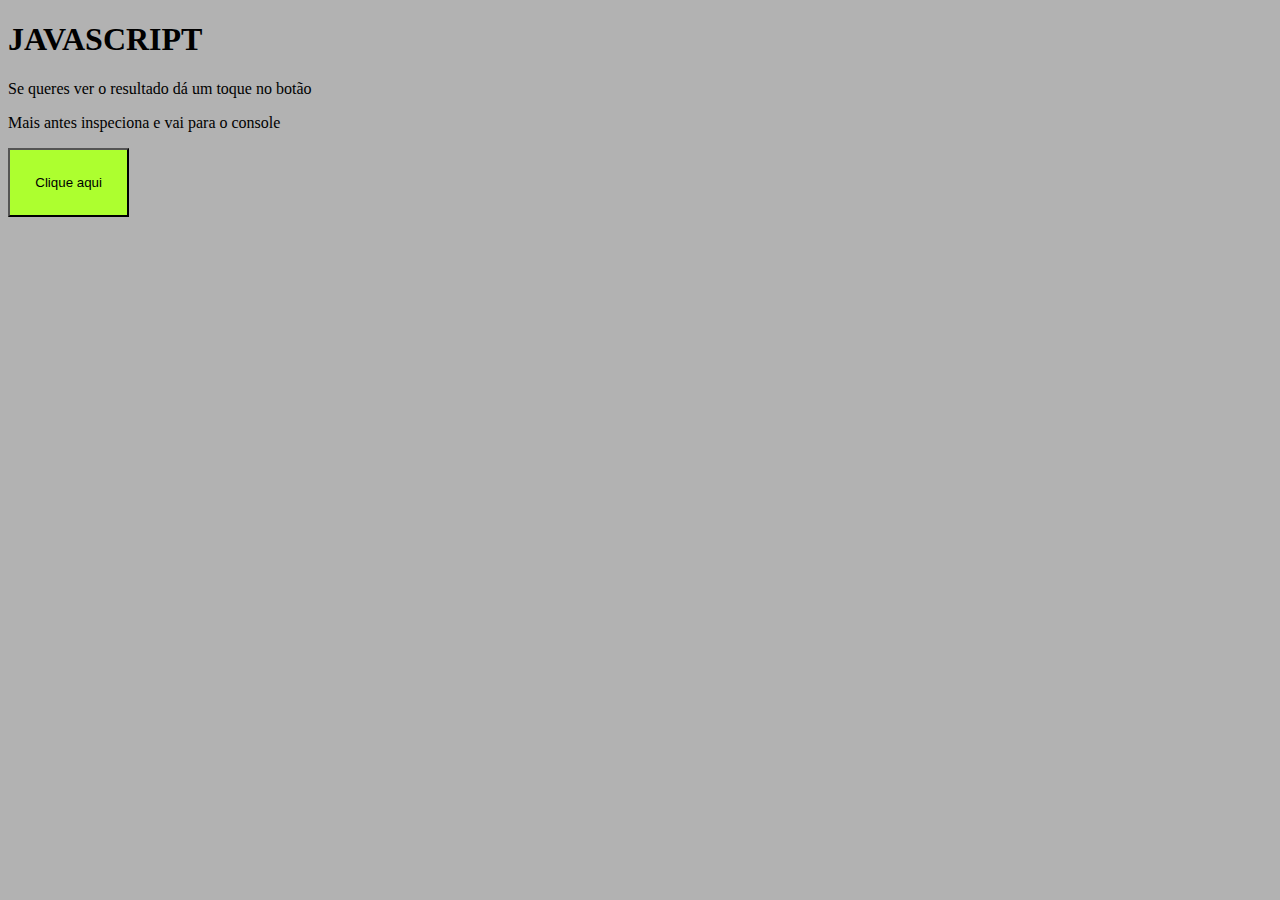
<file: CasosJavaScript/Produto e desconto/index.html>
<!DOCTYPE html>
<html lang="en">
<head>
    <meta charset="UTF-8">
    <meta name="viewport" content="width=device-width, initial-scale=1.0">
    <link rel="stylesheet" href="Style.css">
    <link rel="stylesheet" href="Script.js">
    <script src="Script.js" defer></script>
    <title>Document</title>
</head>
<body>

        <h1>JAVASCRIPT</h1>

        <p>Se queres ver o resultado dá um toque no botão</p>
        <p>Mais antes inspeciona e vai para o console</p>
        <button class="botao" >Clique aqui</button>

   
</body>
</html>
</file>
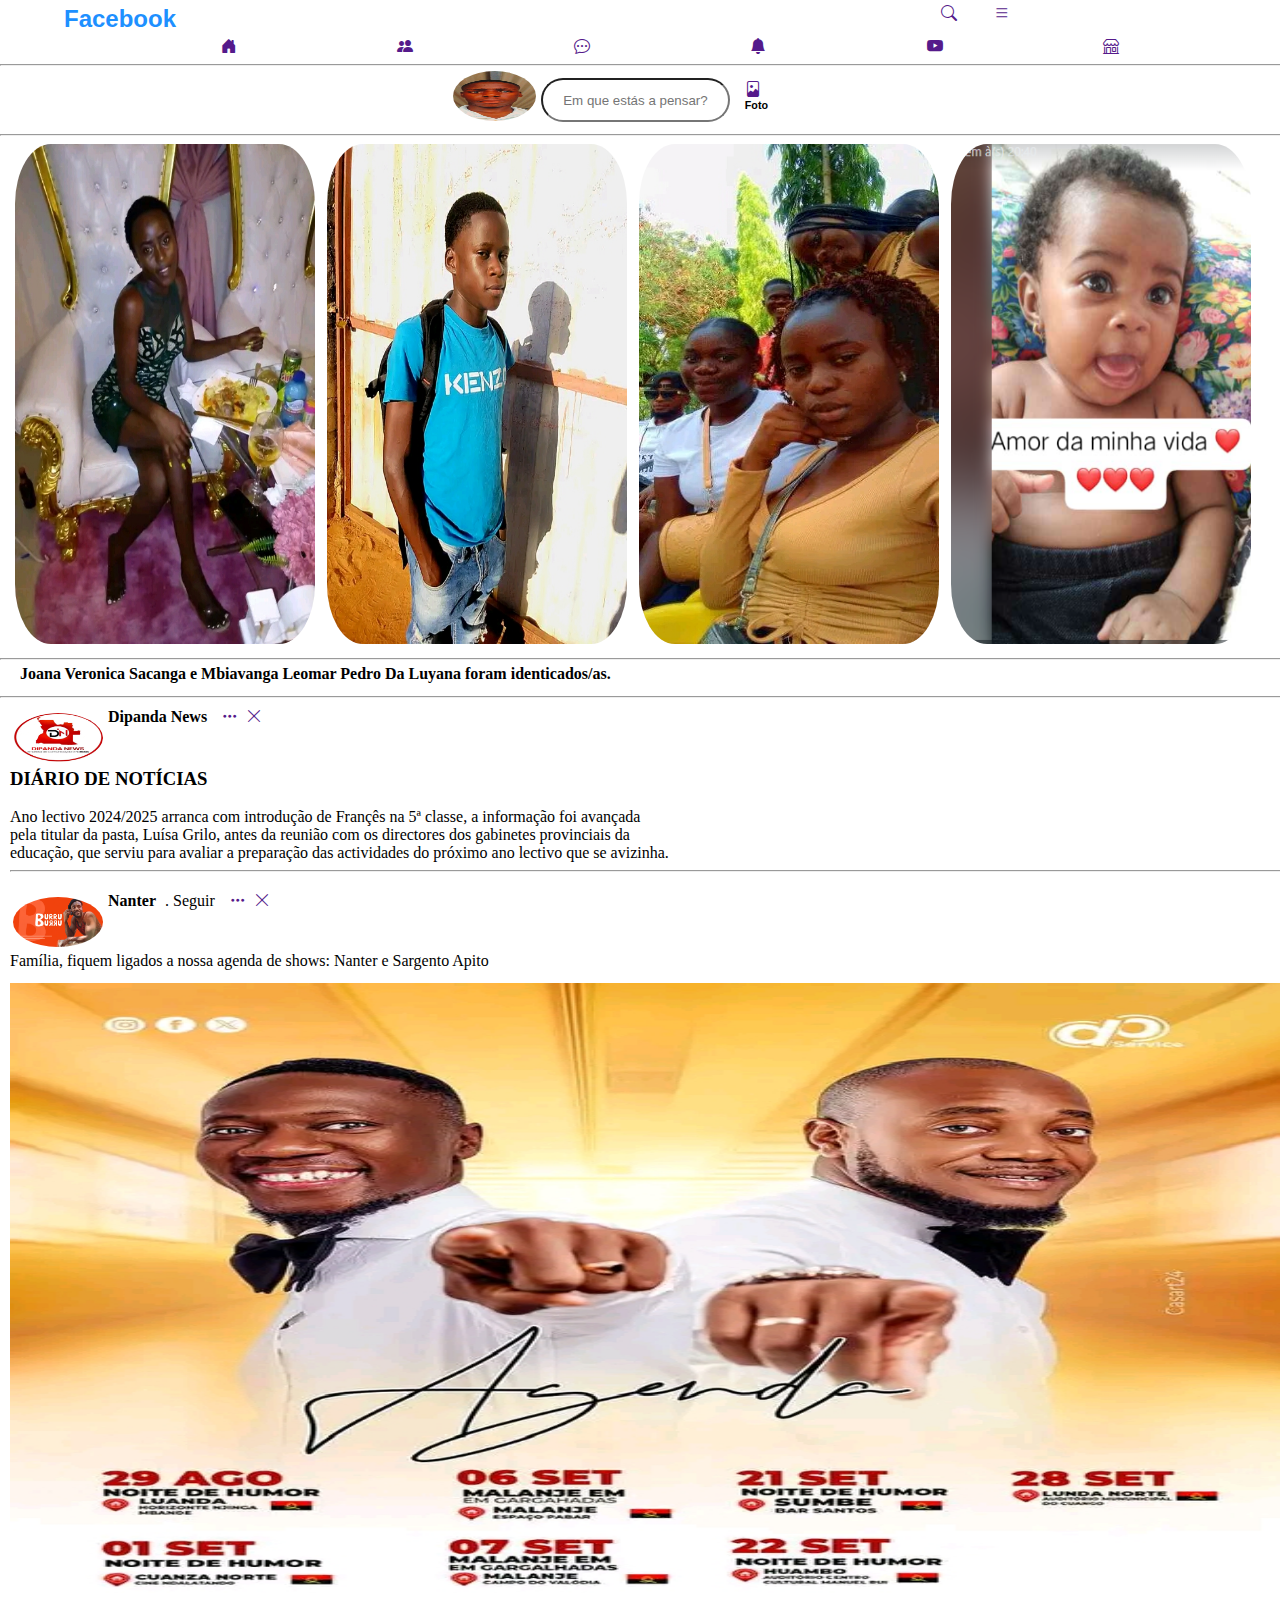
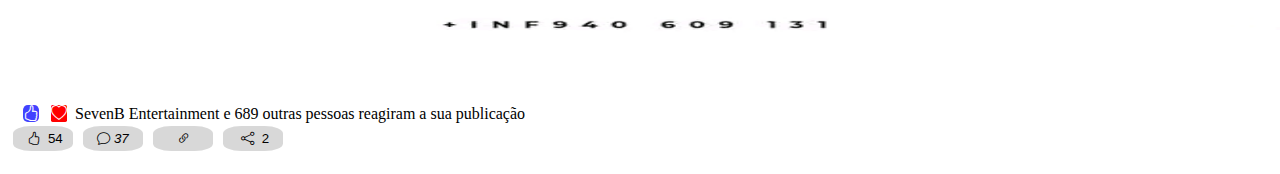
<file: sites/one/index.html>
<!DOCTYPE html>
<html lang="en">
<head>
    <meta charset="UTF-8">
    <meta http-equiv="X-UA-Compatible" content="IE=edge">
    <meta name="viewport" content="width=device-width, initial-scale=1.0">
    <link rel="stylesheet" href="https://cdn.jsdelivr.net/npm/bootstrap-icons@1.11.3/font/bootstrap-icons.min.css">
    <link rel="stylesheet" href="Style.css">
    <title>Facebook</title>
</head>
<body>
        <header>
<div class="face">
    <section class="faceb"><h2>Facebook</h2></section>
    <section class="procu"> <a href=""><i class="bi bi-search"></i></a></section>
    <section class="men"> <a href=""><i class="bi bi-list"></i></a></section>
</div>
            <nav> 
                <a href=""><i class="bi bi-house-door-fill"></i></a>
                
                <a href=""><i  class="bi bi-people-fill"></i></a>
                <a href=""><i class="bi bi-chat-dots"></i></a>
                <a href=""><i class="bi bi-bell-fill"></i></a>
                <a href=""><i class="bi bi-youtube"></i></a>
                <a href=""><i class="bi bi-shop"></i></a>
            </nav>
        </header>
        <hr>

        <div class="bot">
                <img  class="img4" src="imagem/img4.jpg" width="90px" height="50px">
                <input class="pergunt" type="text" placeholder="Em que estás a pensar?">
                <div id="photo"> <a href=""><i class="bi bi-file-image"></i></a> <br>
                <h6>Foto</h6> </div>
           
        </div>
        <hr>

        <div class="colums">
            <section class="img1"><img id="img1" src="imagem/img1.jpg" width="300px" height="500px"></section>
            <section class="img2"><img id="img1" src="imagem/img2.jpg"width="300px" height="500px"></section>
            <section class="img3"><img id="img1" src="imagem/img3.jpg" width="300px" height="500px"></section>
            <section class="img3"><img id="img1" src="imagem/img5.png" width="300px" height="500px"></section>
        </div>
        <hr>

        <div class="palavras">
            <h4 id="letras"> Joana Veronica Sacanga e Mbiavanga Leomar Pedro Da Luyana  foram identicados/as.</h4>
        </div>
        <hr>

        <div class="pessoas">
            <img  class="img4" src="imagem/dipanda.jpg" width="90px" height="50px">
            <div> <strong>Dipanda News</strong> </div>
            <div class="three"> <a href=""><i class="bi bi-three-dots"></i></a> </div>
            <div id="dipanda"> <a href=""><i class="bi bi-x-lg"></i></a> </div>
        </div>

        <div class="teoria">
            <h3>DIÁRIO DE NOTÍCIAS</h3><br>
            <div class="texto">Ano lectivo 2024/2025 arranca com introdução de Françês na 5ª classe, a informação foi avançada <br>
                pela titular da pasta, Luísa Grilo, antes da reunião com os directores dos gabinetes provinciais da <br>
                educação, que serviu para avaliar a preparação das actividades do próximo ano lectivo que se avizinha.
            </div>
            <hr>

        </div>

        <div class="pessoas">
            <img  class="img4" src="imagem/img6.png" width="90px" height="50px">
            <div> <strong>Nanter</strong> </div>
            <span>. Seguir</span>
            <div class="three"> <a href=""><i class="bi bi-three-dots"></i></a> </div>
            <div id="dipanda"> <a href=""><i class="bi bi-x-lg"></i></a> </div>
            
        </div>

        <div class="teoria">
            <div class="palavras"> 
                Família, fiquem ligados a nossa agenda de shows: Nanter e Sargento Apito
            </div>

            <div>
                <img  id="imagem" src="imagem/img7.jpg" alt="erro" width="100%" height="700px">
            </div>

            <span id="footer">

                <footer>

                    <span> <i  id="like" class="bi bi-hand-thumbs-up"></i> 
                        <i id="heart" class="bi bi-heart"></i>
                        SevenB Entertainment e 689 outras pessoas reagiram a sua publicação</span> 
                    <div>
                        <button>  <i class="bi bi-hand-thumbs-up"></i> 54</button>
                        <button> <i class="bi bi-chat"> 37</i></button>
                        <button>    <i class="bi bi-link-45deg"></i></button>
                        <button>  <i class="bi bi-share"></i> 2</button>
                    </div>
                   
                       
             

                </footer>
                
            </span>
        

        </div>



</body>
</html>
</file>
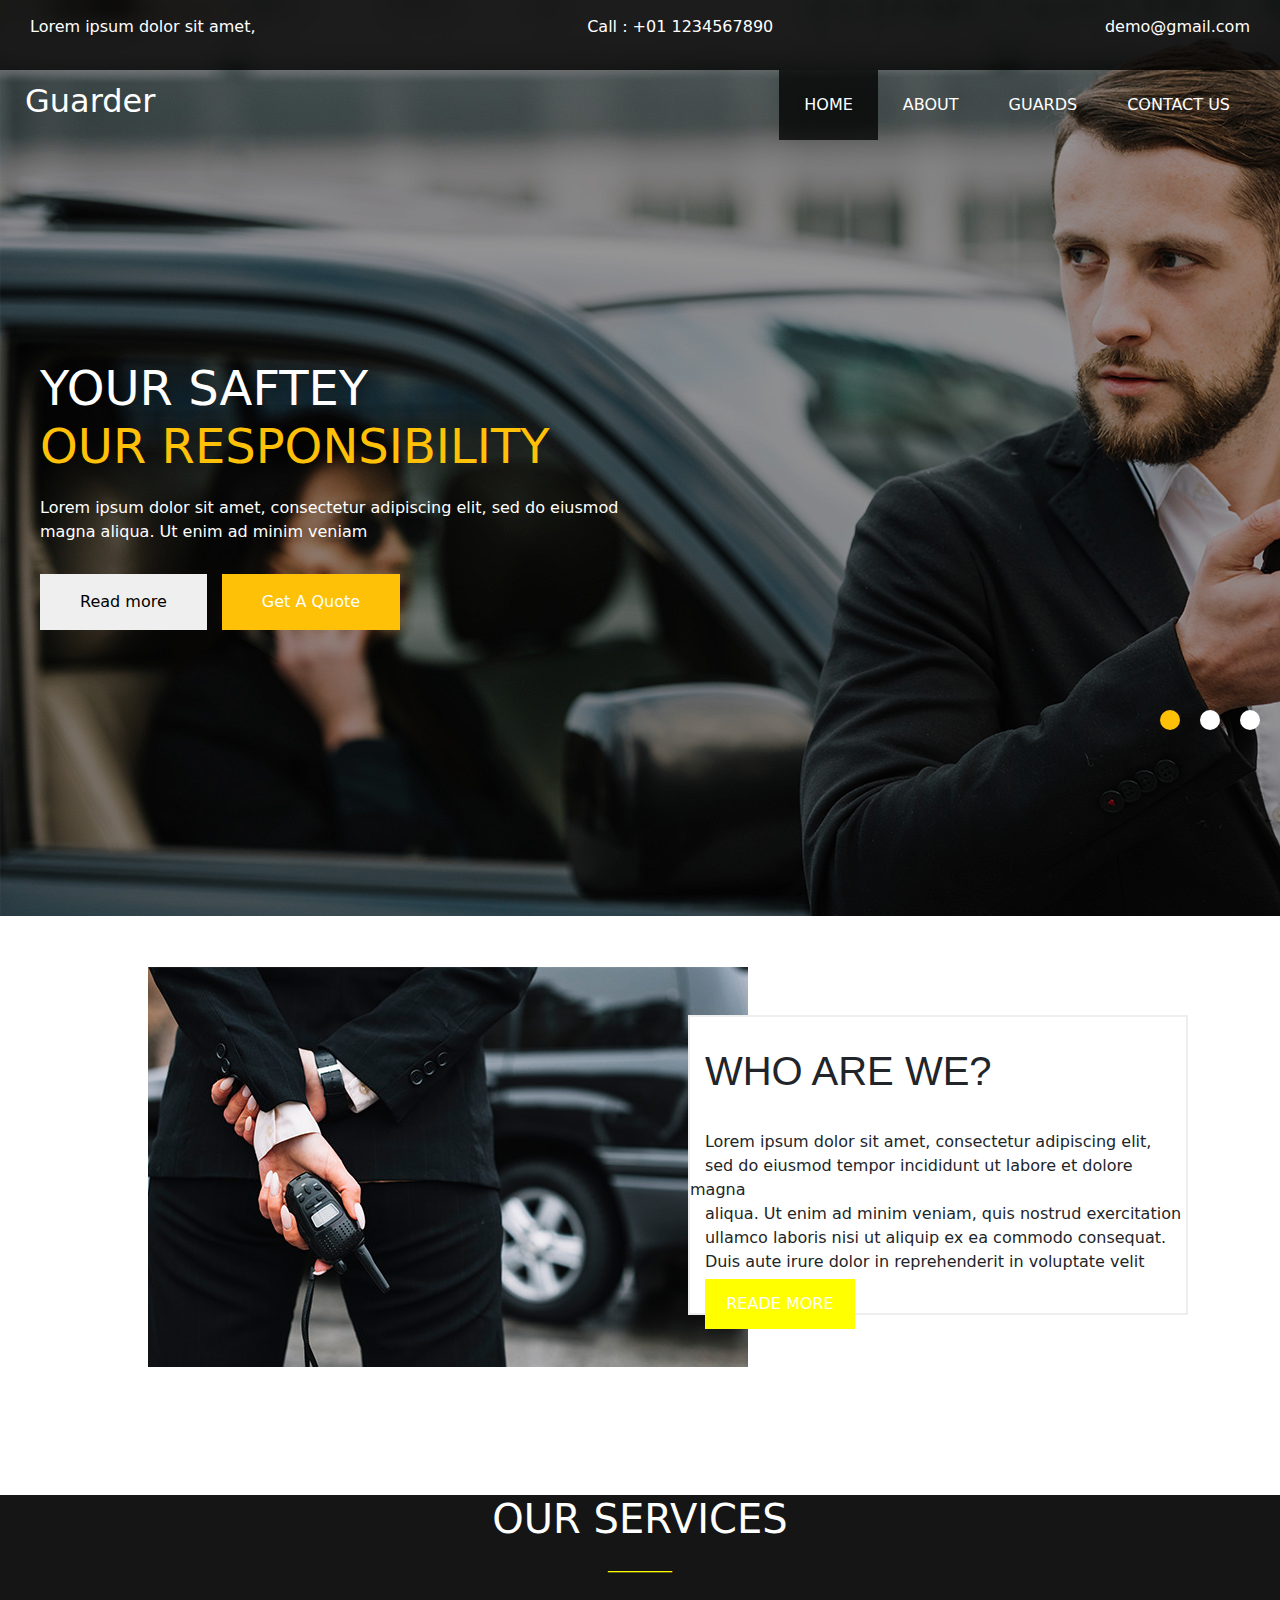
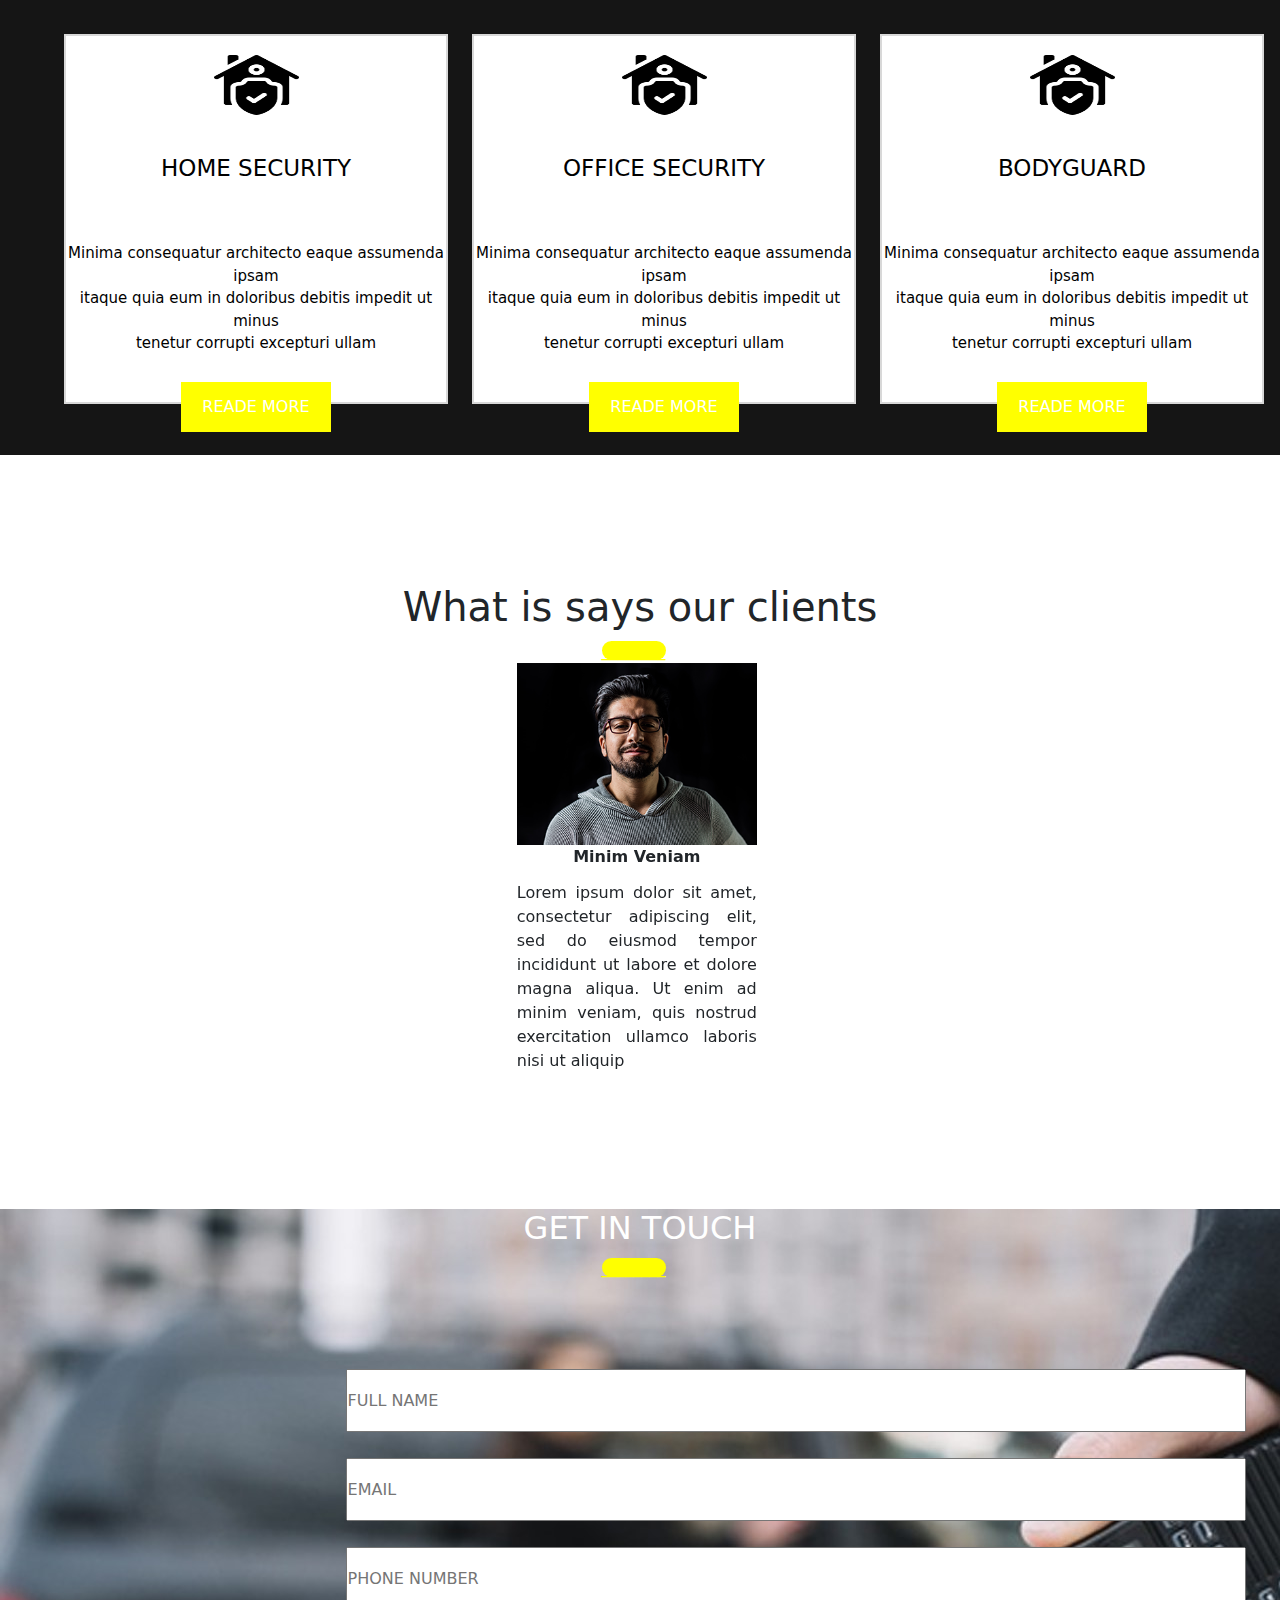
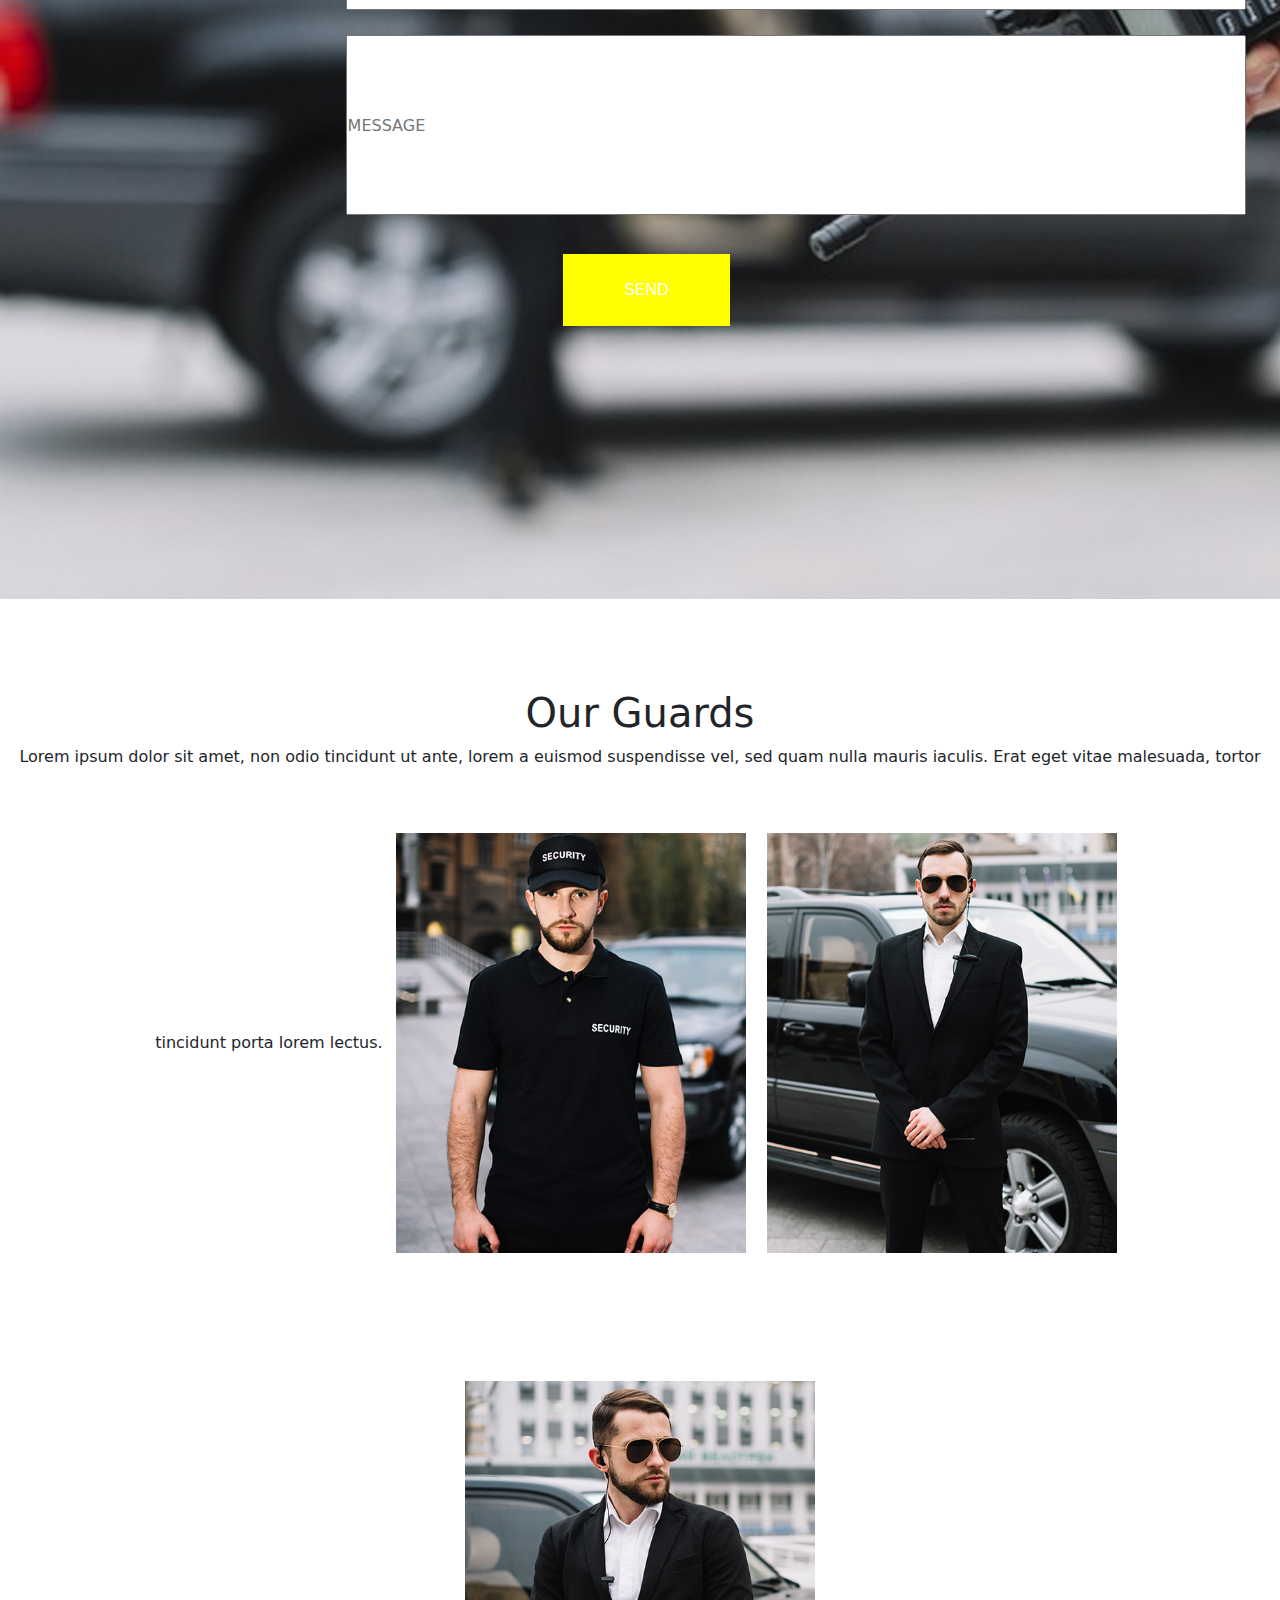
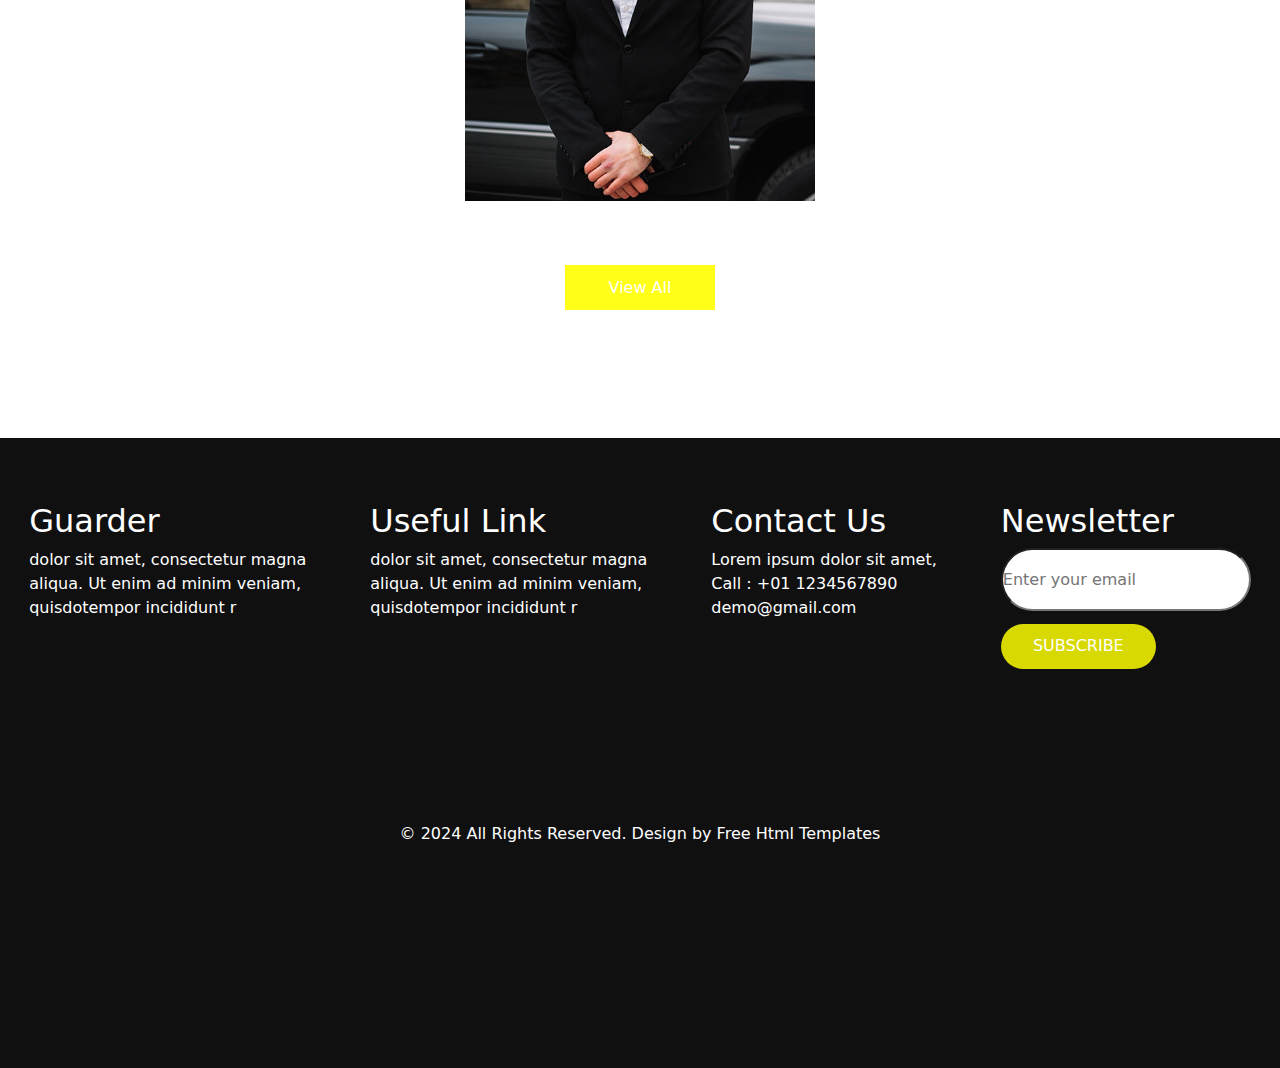
<file: sites/two/index.html>
<!DOCTYPE html>
<html lang="pt-br">
<head>
    <meta charset="UTF-8">
    <meta name="viewport" content="width=device-width, initial-scale=1.0">
    <link rel="stylesheet" href="css/estilo.css">
    <link href="https://cdn.jsdelivr.net/npm/bootstrap@5.3.3/dist/css/bootstrap.min.css" rel="stylesheet" integrity="sha384-QWTKZyjpPEjISv5WaRU9OFeRpok6YctnYmDr5pNlyT2bRjXh0JMhjY6hW+ALEwIH" crossorigin="anonymous">
    <script src="https://cdn.jsdelivr.net/npm/bootstrap@5.3.3/dist/js/bootstrap.bundle.min.js" integrity="sha384-YvpcrYf0tY3lHB60NNkmXc5s9fDVZLESaAA55NDzOxhy9GkcIdslK1eN7N6jIeHz" crossorigin="anonymous"></script>
    <title>Guarder</title>
</head>
<body>
   <section class="header">
        <div class="info">

            <div class="location">
                <p>
                    Lorem ipsum dolor sit amet,
                </p>
            </div>

            <div class="social">
                <p>
                    Call : +01 1234567890
                </p>
            </div>

            <div class="email">
                <p>
                    demo@gmail.com
                </p>
            </div>
        </div>
<div class="header-section">
    <header>

        <h2>Guarder</h2>

        <nav>
            <ul>
                <li>
                    <a href="#">home</a>
                </li>
                <li>
                    <a href="#">about</a>
                </li>
                <li>
                    <a href="#">guards</a>
                </li>
                <li>
                    <a href="#">contact us</a>
                </li>
            </ul>
        </nav>

    </header>

    <div class="content">
     <div>
        <h1>
            Your Saftey
            <span class="color">
                Our Responsibility
            </span>
        </h1>
        <p class="paragrafo-content">
            Lorem ipsum dolor sit amet, consectetur adipiscing elit,
             sed do eiusmod magna aliqua. Ut enim ad minim veniam
        </p>
        <div class="button">
            <button class="btn-read">
                Read more
            </button>
            <button class="btn-get">
                Get A Quote
            </button>
        </div>
     </div>
    </div>

    <div class="circle">
        <a href="#" class="circle-yellow"></a>
        <a href="#"></a>
        <a href="#"></a>
     </div>

</div>
   </section>

   <div class="im">
    <div class="sub-im">

    <section class="sect">
        <div class="organ">
            <h1>WHO ARE WE? </h1>
            <span>
              Lorem ipsum dolor sit amet, consectetur adipiscing elit, <br>
              <span>  sed do eiusmod tempor incididunt ut labore et dolore magna <br></span> 
               <span>  aliqua. Ut enim ad minim veniam, quis nostrud exercitation <br></span>
              <span>    ullamco laboris nisi ut aliquip ex ea commodo consequat. <br></span>
                <span>  Duis aute irure dolor in reprehenderit in voluptate velit <br></span> 
                   <button class="botao">READE MORE</button>  
                 </span>
        </div>
            </section> 
    </div>
</div>

<div class="services">
    <h1>OUR SERVICES</h1>
    <span class="tr">________</span>
    <div class="sub-services">

        <div class="colunas">
            <section>
                <span><img id="im" src="imagem/favicon.png" alt="erro" width="85px" height="60px"></span>
                <p> <h2>HOME SECURITY</h2>  <p>
                 <legend> 
                    Minima consequatur architecto eaque assumenda ipsam <br>
                    itaque quia eum in doloribus debitis impedit ut minus <br>
                     tenetur corrupti excepturi ullam
                </legend> 
                    <button class="bot">READE MORE</button>  
            </section>
                    
            <section>
                <span><img id="im" src="imagem/favicon.png" alt="erro" width="85px" height="60px"></span>
                <p> <h2>OFFICE SECURITY</h2><p>
                    <legend> 
                        Minima consequatur architecto eaque assumenda ipsam <br>
                        itaque quia eum in doloribus debitis impedit ut minus <br>
                         tenetur corrupti excepturi ullam
                    </legend> 
                       <button class="bot">READE MORE</button>  
            </section>
                  
           <section>
            <span><img id="im" src="imagem/favicon.png" alt="erro" width="85px" height="60px"></span>
            <p> <h2>BODYGUARD</h2> <p>
                <legend> 
                    Minima consequatur architecto eaque assumenda ipsam <br>
                    itaque quia eum in doloribus debitis impedit ut minus <br>
                     tenetur corrupti excepturi ullam
                </legend> 
               <button class="bot">READE MORE</button>  
           </section>
            </div>
        </div> 
    </div>

    <h1 class="ti">What is says our clients</h1>
        <span class="ife">________</span>
    <div class="carousel">
        
        <div class="sub-carousel">
           
            <div id="carouselExampleAutoplaying" class="carousel slide" data-bs-ride="carousel">
                <div class="carousel-inner">
                  <div class="carousel-item active">
                    <img src="imagem/client.png" class="d-block w-100" alt="...">
                    <strong> <span>Minim Veniam</span></strong>
                    <legend class="legenda">Lorem ipsum dolor sit amet, consectetur
                         adipiscing elit, sed do eiusmod tempor incididunt
                          ut labore et dolore magna aliqua. Ut enim 
                          ad minim veniam, quis nostrud exercitation 
                          ullamco laboris nisi ut aliquip
                        </legend>
                  </div>
                  <div class="carousel-item">
                    <img src="imagem/client.png" class="d-block w-100" alt="...">
                    <strong> <span>Minim Veniam</span></strong>
                    <legend class="legenda">Lorem ipsum dolor sit amet, consectetur
                        adipiscing elit, sed do eiusmod tempor incididunt
                         ut labore et dolore magna aliqua. Ut enim 
                         ad minim veniam, quis nostrud exercitation 
                         ullamco laboris nisi ut aliquip
                       </legend>
                  </div>
                  <div class="carousel-item">
                    <img src="imagem/client.png" class="d-block w-100" alt="...">
                    <strong> <span>Minim Veniam</span></strong>
                    <legend class="legenda">Lorem ipsum dolor sit amet, consectetur
                        adipiscing elit, sed do eiusmod tempor incididunt
                         ut labore et dolore magna aliqua. Ut enim 
                         ad minim veniam, quis nostrud exercitation 
                         ullamco laboris nisi ut aliquip
                       </legend>
                  </div>
                </div>
                <button class="carousel-control-prev" type="button" data-bs-target="#carouselExampleAutoplaying" data-bs-slide="prev">
                  <span class="carousel-control-prev-icon" aria-hidden="true"></span>
                  <span class="visually-hidden">Previous</span>
                </button>
                <button class="carousel-control-next" type="button" data-bs-target="#carouselExampleAutoplaying" data-bs-slide="next">
                  <span class="carousel-control-next-icon" aria-hidden="true"></span>
                  <span class="visually-hidden">Next</span>
                </button>
              </div>
        </div>
    </div>  

    <div class="getin">
        <div class="sub-getin">
            <h2 class="name2">GET IN TOUCH</h2>
            <span class="ifen">________</span> <br>

            <div class="inputs">
                <input type="text" placeholder="FULL NAME">
                <input type="text" placeholder="EMAIL">
                <input type="text" placeholder="PHONE NUMBER">
                <input id="mess" type="text" placeholder="MESSAGE">
                <button class="botao4">SEND</button>
            </div>
        </div>
    </div>

    <div class="guarder">
        <div class="sub-guarder">
            <h1 class="guar" >Our Guards</h1>
            <span>Lorem ipsum dolor sit amet, non odio tincidunt ut 
                ante, lorem a euismod suspendisse vel, sed quam 
                nulla mauris iaculis. Erat eget vitae malesuada,
                 tortor tincidunt porta lorem lectus.</span>

                    <img id="img5" src="imagem/t1.jpg" alt="..." width="350px" >
                
                    <img id="img5" src="imagem/t2.jpg" alt="..." width="350px" >
                 
                    <img id="img5" src="imagem/t3.jpg" alt="..." width="350px" > <br>

                    <button class="botao3">View All</button>  
        </div>
    </div>

    <div class="indice">
        <div class="sub-indice">

            <section id="divid">
                <h2 style="color: white;">Guarder</h2>
                <legend style="font-size: medium; color: white;">dolor sit amet, consectetur magna <br>
                     aliqua. Ut enim ad minim veniam, <br>
                     quisdotempor incididunt r</legend>
            </section>

            <section id="divid">
                <h2 style="color: white;">Useful Link</h2>
                <legend style="font-size: medium; color: white;">dolor sit amet, consectetur magna <br>
                    aliqua. Ut enim ad minim veniam, <br>
                    quisdotempor incididunt r</legend>
            </section>

            <section id="divid">
                <h2 style="color: white;">Contact Us</h2>
                <legend style="font-size: medium; color: white;">
                    Lorem ipsum dolor sit amet, <br>
                    Call : +01 1234567890 <br>
                    demo@gmail.com
                    </legend>
            </section>

            <section id="divid">
                <h2 style="color: white;">Newsletter</h2>
                <input id="input3" type="text" placeholder="Enter your email"> <br>
                <button class="botao5">SUBSCRIBE</button>
            </section>

        </div>
        <footer>
            © 2024 All Rights Reserved. Design by Free Html Templates
        </footer>
    </div>

</div>


</body>
</html>
</file>
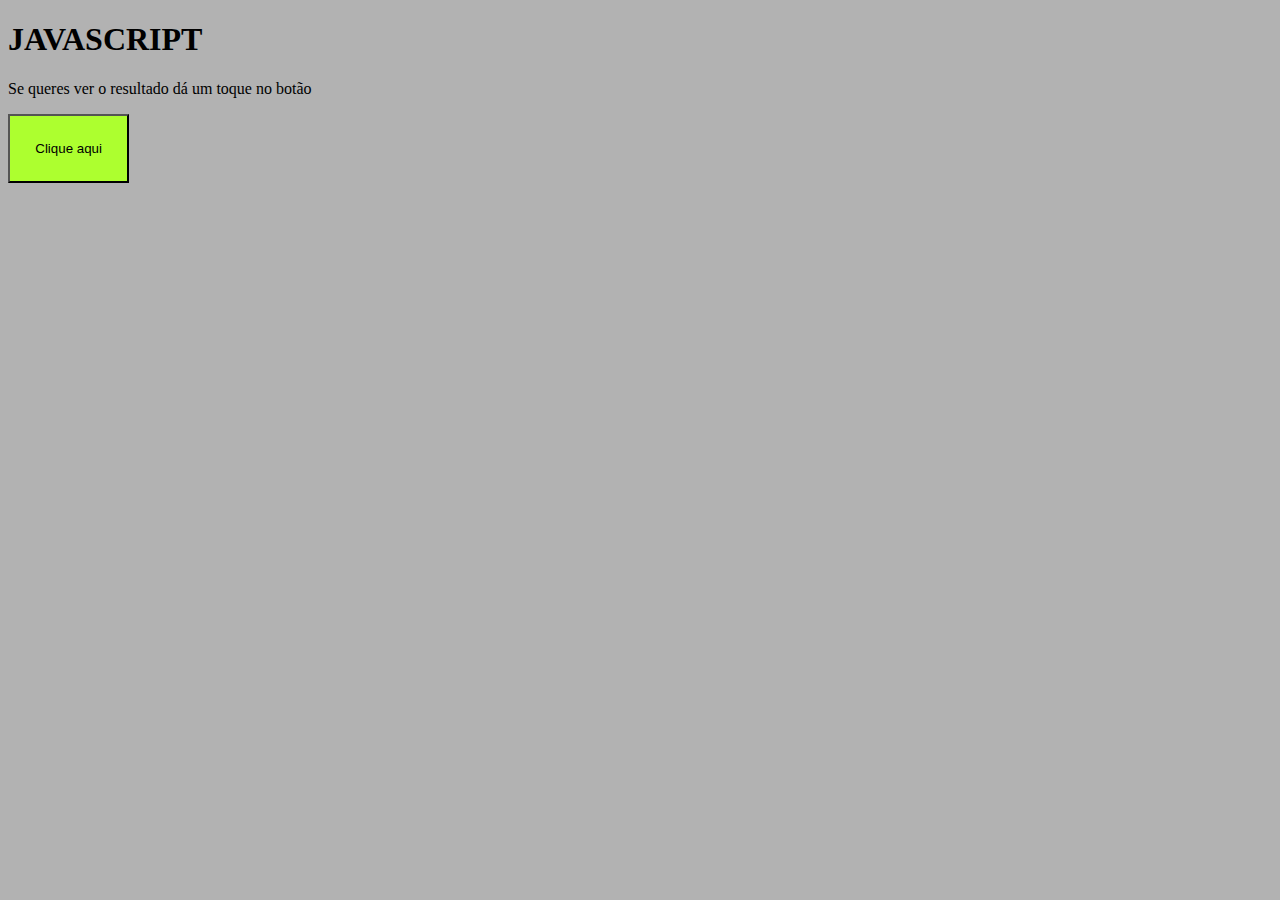
<file: CasosJavaScript/Boas Vindas/boasvindas.html>
<!DOCTYPE html>
<html lang="en">
<head>
    <meta charset="UTF-8">
    <meta name="viewport" content="width=device-width, initial-scale=1.0">
    <link rel="stylesheet" href="Style.css">
    <link rel="stylesheet" href="script.js">
    <script src="script.js" defer></script>
    <title>Document</title>
</head> 
<body>
    <h1>JAVASCRIPT</h1>

    <p>Se queres ver o resultado dá um toque no botão</p>
    <button class="botao">Clique aqui</button>

</body>
</html>
</file>
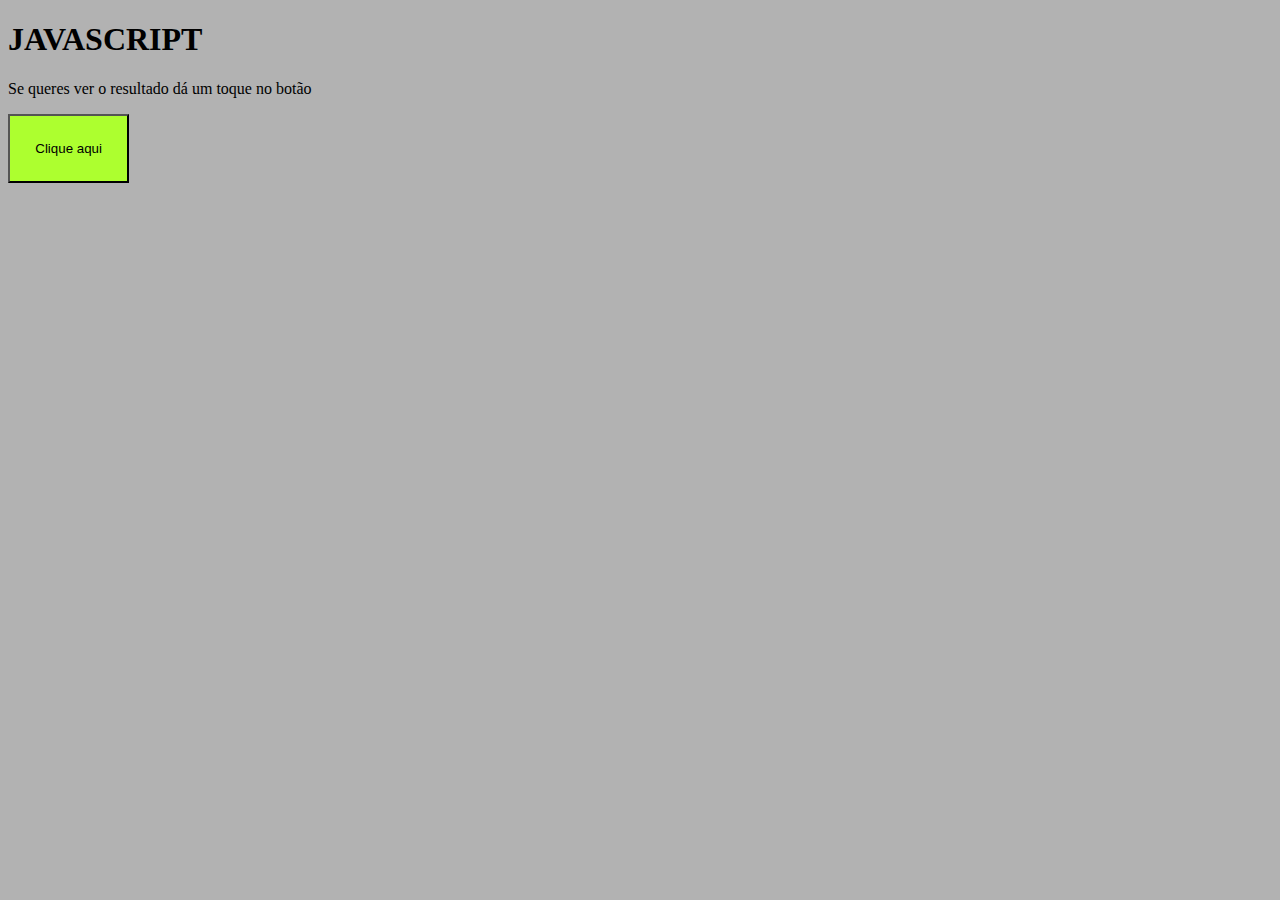
<file: CasosJavaScript/nº primo/nºprimo.html>
<!DOCTYPE html>
<html lang="en">
<head>
    <meta charset="UTF-8">
    <meta name="viewport" content="width=device-width, initial-scale=1.0">
    <link rel="stylesheet" href="Style.css">
    <link rel="stylesheet" href="script.js">
    <script src="script.js" defer></script>
    <title>NºPrimo</title>
</head>
<body>
    
    <h1>JAVASCRIPT</h1>

    <p>Se queres ver o resultado dá um toque no botão</p>

    <button class="botao">Clique aqui</button>

</body>
</html>
</file>
<file: CasosJavaScript/Produto e desconto/Style.css>
.botao{
    padding: 2%;
    background-color: greenyellow;
}
body{
    background-color:rgba(0, 0, 0, 0.301);
    align-items: center;
}
</file>
<file: sites/one/Style.css>
*{
    margin: 0%;
    padding: 0%;
}

h2{
    color: dodgerblue;
    font-family:Verdana, Geneva, Tahoma, sans-serif;
}

nav{
    display: flex;
    justify-content: space-evenly;
    margin-left: 60px;
  
}

.face{
    display: grid;
    grid-template-areas: 
    "faceb faceb faceb"
    "procu procu procu"
    "men men men"
    ;
  gap: 10%;
    margin: 5px;
    margin-left: 5%;
    
}

.men{
    margin-left: 30px;
}

.procu{
    margin-left: 135%;
   
}

.bot{
    display: flex;
    align-items: center;
    justify-content: center;
    margin-bottom: 8px;
    margin-right: 40%;
}

input{
    height: 40px;
    text-align: center;
    border-radius: 50dvh;
    width: 200px;
}

header{
    margin-bottom: 8px;
}

.pergunt{
    margin-top: 8px;
}

.colums{
    display: flex;
    align-items: start;
    justify-content: start;
   margin-left: 15px;
   margin-top: 8px;
   margin-bottom: 10px;
   gap: 12px;
}

.foto{
    display: flex;
    justify-content: center;
}

.img4{
    border-radius: 50%;
    margin: 5px;
}

#letras{
    display: flex;
    margin-left: 20px;
    margin-top: 5px;
    margin-bottom: 5px;
}

.pessoas{
    display: flex;
    align-items: start;
    justify-content: start;
    margin-top: 10px;
    margin-left: 8px;
}

span{
    margin-left: 9px;
}

.three{
    margin-left: 15px;
}

#photo{
    margin-left: 15px;
}
h6{
    font-family: Verdana, Geneva, Tahoma, sans-serif;
}

#dipanda{
    margin-left: 8px;
}

.teoria{
    margin-left: 10px;
    margin-bottom: 20px;
}

.palavras{
    margin-bottom: 13px;
}

#imagem{
    border-radius: none;
}

#img1{
    border-radius: 12%;
}

.texto{
    margin-bottom: 8px;
}

footer i{

width: 100px;
margin: 4px;
}

button{
    background-color: rgba(0, 0, 0, 0.151);
    border-radius: 30%;
    border: none;
    width: 60px;
    height: 25px;
    margin: 3px;
}

button:hover{
    background-color: rgba(0, 0, 0, 0.336);
    border-radius: 30%;
    border: none;
    width: 60px;
    height: 25px;
    margin: 3px;
}

#like{
    background-color: rgba(0, 0, 255, 0.74);
    border-radius: 30%;
    color: white;
}

#heart{
    background-color: red;
    color: white;
    border-radius: 10%;
    height: 20%;
}

@media (max-width:470px) {
    .colums{
        flex-direction: column;
    } 
    
    .bot{
        flex-direction: row;
    }
}

@media (max-width:80px) {
    body{
        display: none;
    }     
}

@media (min-width:500px) {
    header{
        flex-direction: column;
        
    } 

    .face{
        flex-direction:column;
    }

    hr{
        width: 150%;
    }
}

@media (max-width:752px){
    #imagem{
        width: 170%;
    }
}


@media(min-width:202px){
    .bot{
        margin-left: 35%;
    }

    hr{
        width: 190%;
    }

}
</file>
<file: sites/two/css/estilo.css>
*{
    margin: 0%;
    padding: 0%;
}

.header{
    width: 100%;
    height: 100%;
    background-image: url(../image/hero-bg.jpg);
    background-image: cover;
}

.info{
    width: 100%;
    height: 70px;
    background-color: rgba(0, 0, 0, 0.877);
    color: #fff;
    display: flex;
    justify-content: space-between;
    align-items: center;

}

.location{
    margin-left: 30px;
}

.email{
    margin-right: 30px;
}

.header-section{

    width: 100%;
    height: 94vh;
    background-color: rgba(0, 0, 0, 0.39);
    color: #fff;
}

header{

    width: 100%;
    height: 70px;
    /* background-color: aqua; */
    display: flex;
    justify-content: space-between;
    align-items: center;
}

header h2{
    margin-left: 25px;
}

nav{
    height: 100%;
}

nav ul{
    height: 100%;
    display: flex;
    justify-content: space-between;
    margin-right: 25px;
}

nav ul li{
    display: flex;
    align-items: center;
    height: 100%;
    list-style: none;
}

nav ul li:first-child{
    background-color: rgba(0, 0, 0, 0.753);
}

nav ul li a{

    text-decoration: none;
    color: #fff;
    font-size: medium;
    text-transform: uppercase;
    margin: 25px;
}

.content{
    width: 600px;
    height: 80vh;
    /* background-color: aqua; */
    display: flex;
    flex-direction: column;
    justify-content: center;
    margin-left: 40px;

}

.content h1{
    font-size: 3rem;
    text-transform: uppercase;
    margin-bottom: 20px;

}

.content .color{

    display: block;
    color: #ffc107;
}

.content .paragrafo-content{
 margin-bottom: 20px;
}

.content button{
    padding: 1rem 2.5rem;
    outline: none;
    border: none;
    font-size: 16px;
}

.content .btn-get{
    color: #fff;
    background-color: #ffc107;
    margin: 10px;
}

.circle{
    width: 100%;
    margin-top: -150px;
    /* background-color: aqua; */
    display: flex;
    justify-content: end;
}

.circle a{
    margin-right: 20px;
    background-color: white;
    width: 20px;
    height: 20px;
    border-radius: 35px;
    margin-bottom: 20%;
}

.circle .circle-yellow{
    background-color: #ffc107;
}

.im{
    margin-bottom: 10%;
}

.sub-im{
    display: flex;
    justify-content: center;
    margin-top: 10%;
}

.botao:hover{
    width: 150px;
    height: 50px;
    color: yellow;
    border: 1px solid yellow; 
    font-size: medium;
    margin-top: 1%;
   background-color: white;
}

.botao{
    width: 150px;
    height: 50px;
    color: white;
    font-size: medium;
    margin-top: 1%;
    border: none;
    background-color: yellow;
    margin-left: 3%; 
}

.sect{
    background-color: white;
    width: 600px;
    height: 400px;
    margin-top: -6%;
    background-image: url(../imagem/about-img.jpg);
    margin-right: 30%;
    
}

.sub-im section h1{
   margin-bottom: 7%;
   margin-top: 6%; 
   margin-left: 3%; 
   font-size: auto;
   font-family: Arial, Helvetica, sans-serif;
}

.sub-im section span{ 
    margin-left: 3%; 
 }

.organ{
    margin-left: 90%;
    background-color: white;
    width: 500px;
    height: 300px;
    margin-top: 8%;
    border: 2px solid rgba(0, 0, 0, 0.068);
}

.services{
    background-color:rgba(0, 0, 0, 0.918);
    text-align: center;
    margin-bottom: 10%;
    height: 560px;
}

.services h1{
    color: white;
    margin-top: 5px;
}

.sub-services{
    width: 100%;
    height: 80%;
    display: flex;
    gap: 1%;
   align-items: center; 
}

.colunas{
    display: flex;
   margin-top: 8%;
    margin-bottom: 4%;
   text-align: center;
   gap: 2%;
   margin-left: 5%;
}

.colunas h2{
    color: black;
    font-size: 23px;
}

.colunas p{
    margin-top: 40px;
    margin-bottom: 20px;
}

.colunas legend{
    margin-top: 20px;
    color: black;
    font-size: 15px;
   
}

.colunas section{
    background-color:white;
    border: 2px solid rgba(0, 0, 0, 0.151); 
    width: 400px;
    height: 370px;
    margin-bottom: 4%;
    margin-top: 3%;
}

.bot{
    width: 150px;
    height: 50px;
    color: white;
    border: none;
    font-size: medium;
    margin-top: 5%;
    background-color: yellow;
}

.bot:hover{
    width: 150px;
    height: 50px;
    color: white;
    font-size: medium;
    color: yellow;
    border: 1px solid yellow;
    margin-top: 5%;
    background-color:white;
}

#im{
margin-top: 5%;
}

.tr{
    color: yellow;
}

.sub-carousel{
    margin-bottom: 5%;
    text-align: center;
}

.sub-carousel .legenda{
    font-size: medium;
    text-align: justify;
    margin-top: 5%;
}

.carousel{
    text-align: center;
    background-color: white;
   width: 15rem;
   margin-left: 34%;
   margin-bottom: 10%;
}

.ti{
    text-align: center;
}

.ife{
    margin-left: 47%;
    color: yellow;
    background-color: yellow;
    border-radius:100dvh;
}

.getin{
    background-image: url(../imagem/contact-bg.jpg);
    background-image: cover;
    height: 110dvh;
}

.sub-getin .name2{
    color: white;
    text-align: center;
}

.sub-getin .ifen{
    margin-left: 47%;
    color: yellow;
    background-color: yellow;
    border-radius:100dvh;
}

.sub-getin input{
    display: flex;
    margin-left: 27%;
    margin-top: 2%;
    width: 100dvh;
    height: 7dvh;
}

#mess{
    height: 20dvh;
}

.inputs{
    margin-top: 7%;
}

.botao4{
    margin-left: 44%;
    margin-top: 3%;
    width: 13%;
    height: 8dvh;
    font-family: Arial, Helvetica, sans-serif;
    background-color: yellow;
    color: white;
    border: none;
    margin-bottom: 20%;
}

.botao4:hover{
    margin-left: 44%;
    margin-top: 3%;
    width: 13%;
    height: 8dvh;
    font-family: Arial, Helvetica, sans-serif;
    color: yellow;
    border: 2px solid yellow;
    background-color: rgba(255, 255, 255, 0);
}

.sub-guarder .guar{
    text-align: center;
    margin-top: 7%;
}

.sub-guarder{
    text-align: center;
}

#img5{
    margin: 8px;
    margin-top: 5%;
    margin-bottom: 5%;
}

.botao3:hover{
    width: 150px;
    height: 45px;
    color: yellow;
    border: 1px solid yellow; 
    font-size: medium;
   background-color: white;

}

.botao3{
    width: 150px;
    height: 45px;
    color: white;
    font-size: medium;
    border: none;
    background-color: rgba(255, 255, 0, 0.911);
    margin-bottom: 10%; 
}

.indice{
    background-color: rgba(0, 0, 0, 0.938);
    height: 70dvh;
}

.sub-indice{
    display: flex;
    gap: 5%;
    justify-content: center;
}

#divid{
    border:1px solid rgba(0, 0, 0, 0.938);
    margin-top: 5%;
    border: none;
}

.botao5{
    width: 155px;
    height: 45px;
    color: white;
    font-size: medium;
    border: none;
    background-color: rgba(255, 255, 0, 0.842);
    margin-bottom: 10%; 
    border-radius: 50dvh;
    margin-top: 5%;
}

#input3{
    border-radius: 50dvh;
    width: 250px;
    height: 7dvh;
    text-align: start ;
}


footer{
    text-align: center;
    color: white;
    margin-top: 10%;
}

@media(max-width:363px){
    .header{
        display: flex;
        flex-direction: column;
        gap: 10%;
    }

}

@media(min-width:558px){
    nav{
        display: flex;
        flex-direction: column;
    }
}
</file>
<file: CasosJavaScript/Boas Vindas/Style.css>
.botao{
    padding: 2%;
    background-color: greenyellow;
}
body{
    background-color:rgba(0, 0, 0, 0.301);
    align-items: center;
}
</file>
<file: CasosJavaScript/nº primo/Style.css>
.botao{
    padding: 2%;
    background-color: greenyellow;
}
body{
    background-color:rgba(0, 0, 0, 0.301);
    align-items: center;
}
</file>
